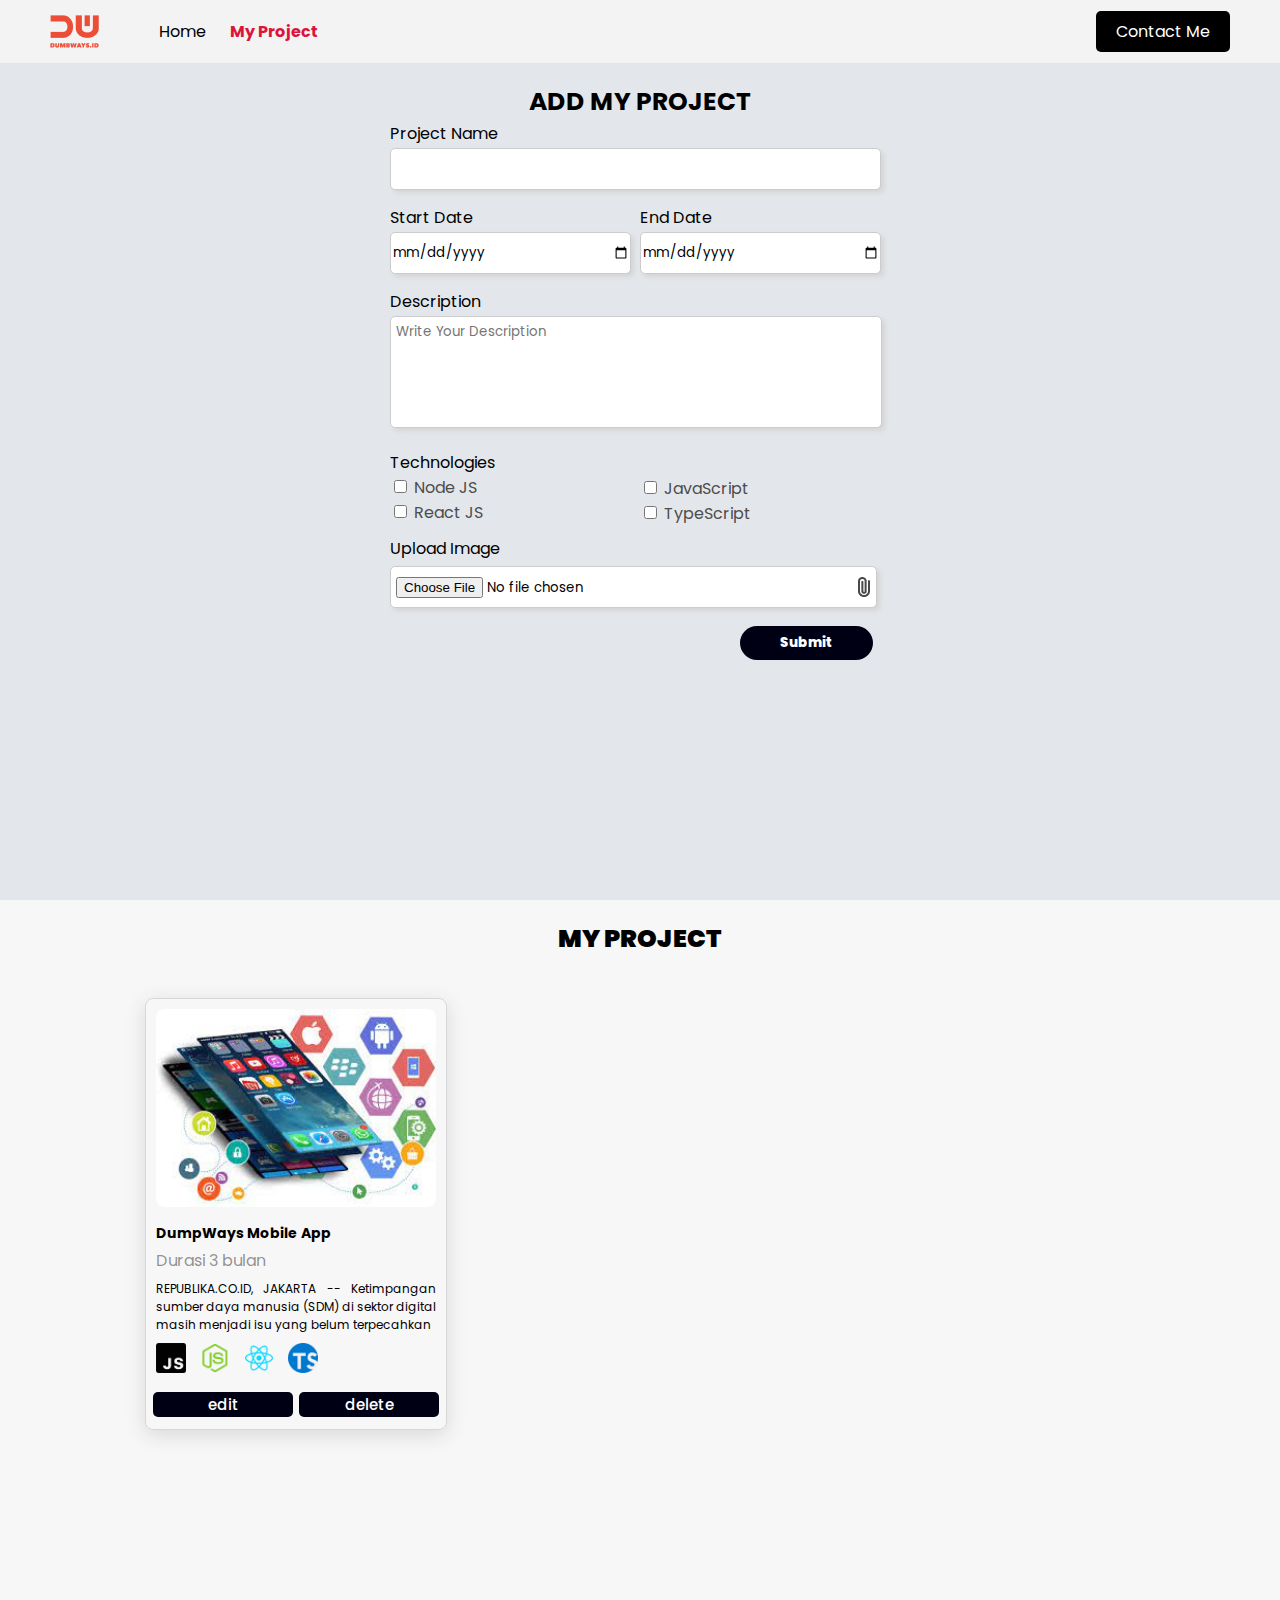
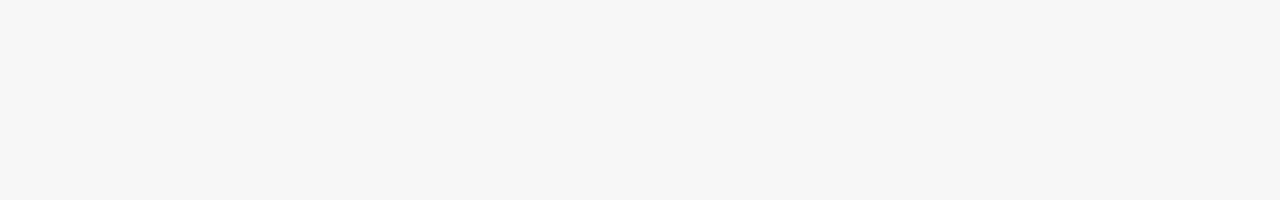
<file: index.html>
<!DOCTYPE html>
<html>
<head>
    <title>My Project</title>
    <link rel="stylesheet" type="text/css" href="./Assets/style/style.css">
</head>

<body>
    <nav>
        <div class="left-side">
            <img src="./Assets/img/logo.png" />
            <div>
                <ul>
                    <li>
                        <a href="./index2.html"> Home </a>
                    </li>
                    <li>
                        <a class="active" href="./index.html"> My Project </a>
                    </li>
                </ul>
            </div>
        </div>
        <div class="right-side">
            <a href="./Page/ContactMe.html"> Contact Me </a>
        </div>
    </nav>
    <div class="container">
        <div class="form-container">
            <form onsubmit="MyProject(event)">
                <h4>ADD MY PROJECT</h4>
                <div class="project-input">
                    <label for="project">Project Name</label>
                    <input id="project" required>
                </div>
                <div class="date-input">
                    <div class="start-date">
                        <label for="start-input">Start Date</label>
                        <input id="start-input" type="date" required>
                    </div>
                    <div class="end-date">
                        <label for="end-input">End Date</label>
                        <input id="end-input" type="date" required>
                    </div>
                </div>
                <div class="desc-input">
                    <label for="desc">Description</label>
                    <textarea id="description" cols="30" rows="5" required placeholder="Write Your Description"></textarea>
                </div>
                <div class="tech-input">
                    <label for="check-box-detail">Technologies</label>
                    <div class="left-checkbox">
                        <div>
                            <input type="checkbox" id="node" value="node">
                            <label for="node">Node JS</label>
                        </div>
                        <div>
                            <input type="checkbox" id="react" value="react">
                            <label for="react">React JS</label>
                        </div>
                    </div>
                    <div class="right-checkbox">
                        <div>
                            <input type="checkbox" id="next" value="next">
                            <label for="next">JavaScript</label>
                        </div>
                        <div>
                            <input type="checkbox" id="type" value="type">
                            <label for="type">TypeScript</label>
                        </div>
                    </div>
                </div>
                <div class="img">
                    <label>Upload Image</label>
                    <label class="input-choose" for="upload">
                        <!-- <p>Choose</p> -->
                        <input class="upload" type="file" id="upload" required>
                        <img src="./Assets/img/upload.png">
                    </label>
                </div>
                <div class="submit">
                    <button>Submit</button>
                </div>
            </form>
        </div>
    </div>
    <div class="container-1">
        <h4 class="title">MY PROJECT</h4>
        <div id="contents" class="project-list">

            <div class="project-list-item">
                <a href="./Page/ProjectDetail.html">
                    <div class="card-img">
                        <img src='./Assets/img/mobile app.jpg'>
                    </div>
                    <div class="card-title">
                        <h3>DumpWays Mobile App</h3>
                    </div>
                    <div class="card-drs">
                        <p>Durasi 3 bulan</p>
                    
                    </div>
                    <div class="card-desc">
                        <p>
                            REPUBLIKA.CO.ID, JAKARTA -- Ketimpangan sumber daya manusia (SDM) di
                            sektor digital masih menjadi isu yang belum terpecahkan
                            
                          </p>
                    </div>
                    <div class="card-icon">
                        <img src="Assets/img/javascript.png">
                        <img src="Assets/img/node.png">
                        <img src="Assets/img/react.png">
                        <img src="Assets/img/type.png">
                    </div>
                </a>
                <div class="card-btn">
                    <div class="edit">
                        <button>edit</button>
                    </div>
                    <div class="card-delete">
                        <button>delete</button>
                    </div>
                </div>
            
            </div>

        </div>
    </div>
    <script src="./JavaScript/MyProject.js"></script>
</body>

</html>
</file>
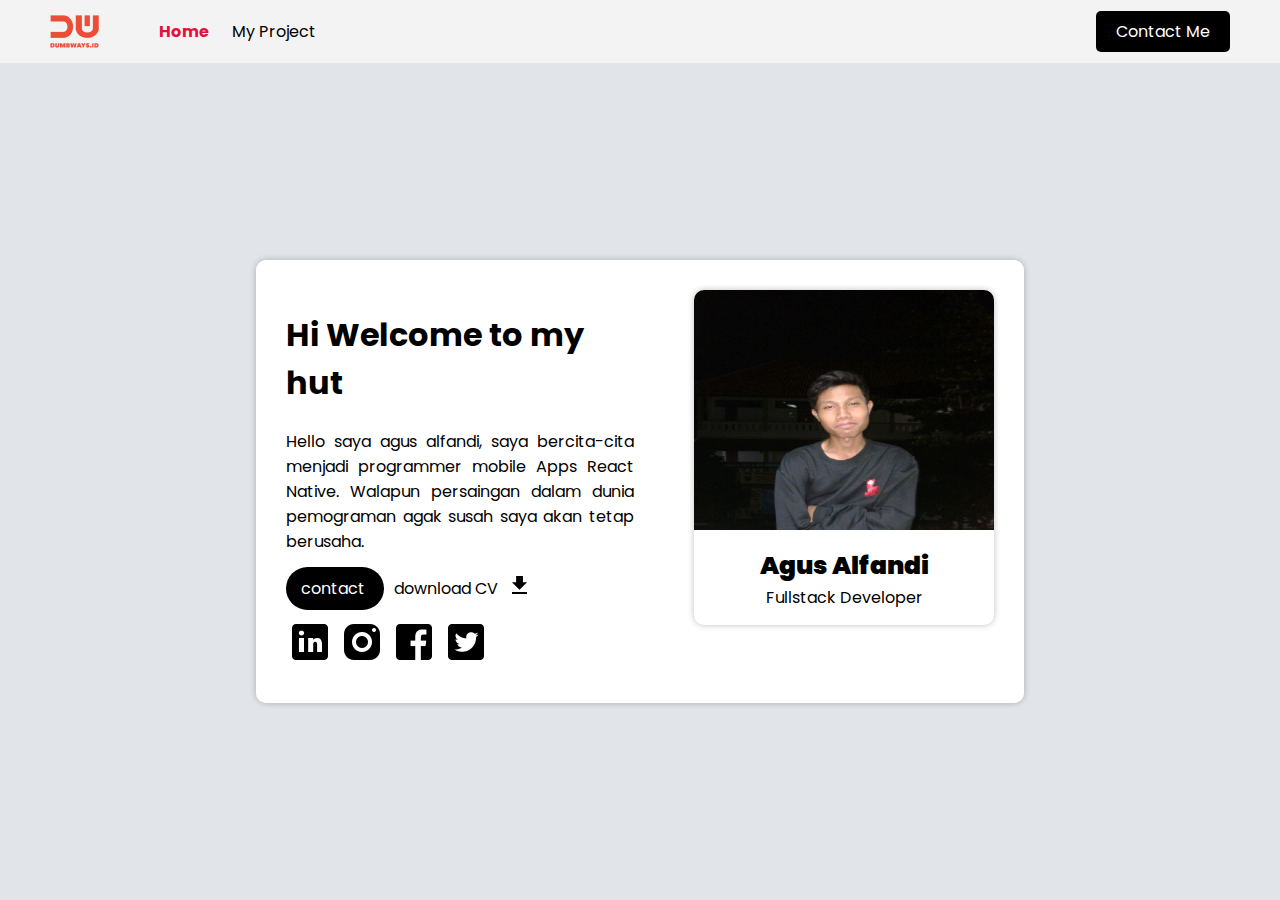
<file: index2.html>
<!DOCTYPE html>
<html>
<head>
    <title>creating From, Navbar & Layout</title>
    <link rel="stylesheet" type="text/css" href="./Assets/style/style.css" />
</head>

<body>
     <nav>
        <div class="left-side">
            <img src="./Assets/img/logo.png" />
            <div>
                <ul>
                    <li>
                        <a class="active" href="./index2.html"> Home </a>
                    </li>
                    <li>
                        <a  href="./index.html"> My Project </a>
                    </li>
                </ul>
            </div>
        </div>
        <div class="right-side">
            <a href="./Page/ContactMe.html"> Contact Me </a>
        </div>
    </nav>
    <div class="first-page">
        <div class="page1">
            <div class="left-side">
                <h1>Hi Welcome to my hut</h1>
                <p>Hello saya agus alfandi, saya bercita-cita menjadi programmer
                    mobile Apps React Native. Walapun persaingan dalam dunia pemograman
                    agak susah saya akan tetap berusaha.</p>
                <div class="cv">
                    <a class="kontak" href="https://api.whatsapp.com/send?phone=6289696086192" target="_blank">
                        contact
                    </a>
                    <label>download CV</label>
                    <a target="_blank"
                        href="https://drive.google.com/file/d/1dY8FssRQ0tC04hlYDdock-RTyet_rmoO/view?usp=sharing"
                        download>
                        <img src="./Assets/img/Vector.png" style="padding-left: 10px; width: 15px; height: 15x" />
                    </a>
                </div>
                <div class="pic">
                    <a target="_blank" href="https://www.linkedin.com/in/agus-alfandi-976739230/">
                        <img src="./Assets/img/linkedin.png">
                    </a>
                    <a target="_blank" href="https://www.instagram.com/agozalfandi/">
                        <img src="./Assets/img/instagram.png">
                    </a>
                    <a target="_blank" href="https://www.facebook.com/home.php">
                        <img src="./Assets/img/facebook.png">
                    </a>
                    <a target="_blank" href="https://twitter.com/agusAl__">
                        <img src="./Assets/img/twitter.png">
                    </a>
                </div>
            </div>
            <div class="right-side">
                <div class="profile">
                    <img src="./Assets/img/gue.jpg"
                        style=" padding-bottom: 10px; width: 300px; height: 240px; border-radius: 10px 10px 0px 0px">
                    <br>
                    <label id="agus">Agus Alfandi</label>
                    <br>
                    <label id="FullStack">Fullstack Developer</label>
                </div>
            </div>
        </div>
    </div>
</body>

</html>
<!-- <div>
        
    </div>
    <br>
    <div>
        <div class="contact">
            <Text style="color: white;">Contact</Text>
        </div>
        <br>
        <Text>download CV</Text>
            <a href="https://drive.google.com/file/d/1dY8FssRQ0tC04hlYDdock-RTyet_rmoO/view?usp=sharing" download>
                <img src="Assets/Vector.png" style="padding-left: 10px; width: 15px; height: 15x;">
            </a>
        <br>
        <br>
        <div style="padding-left: 40px;">
            <a href="https://www.linkedin.com/in/agus-alfandi-976739230/">
                <img src="Assets/linkedin.png">
            </a>
            <a href="https://www.instagram.com/agozalfandi/">
                <img src="Assets/instagram.png">
            </a>
            <a href="https://www.facebook.com/home.php">
                <img src="Assets/facebook.png">
            </a>
            <a href="https://twitter.com/agusAl__">
                <img src="Assets/twitter.png">
            </a>
        </div>
        <br>
        <div class="profile">
            <img src="Assets/gue.jpg" style=" padding-bottom: 10px; width: 300px; height: 300px; border-radius: 10px 10px 0px 0px"  >
            <br>
            <Text style="font-weight: bold; font-size: 20px;">Agus Alfandi</Text>
            <br>
            <Text>Fullstack Developer</Text>
        </div>
    </div> -->
</file>
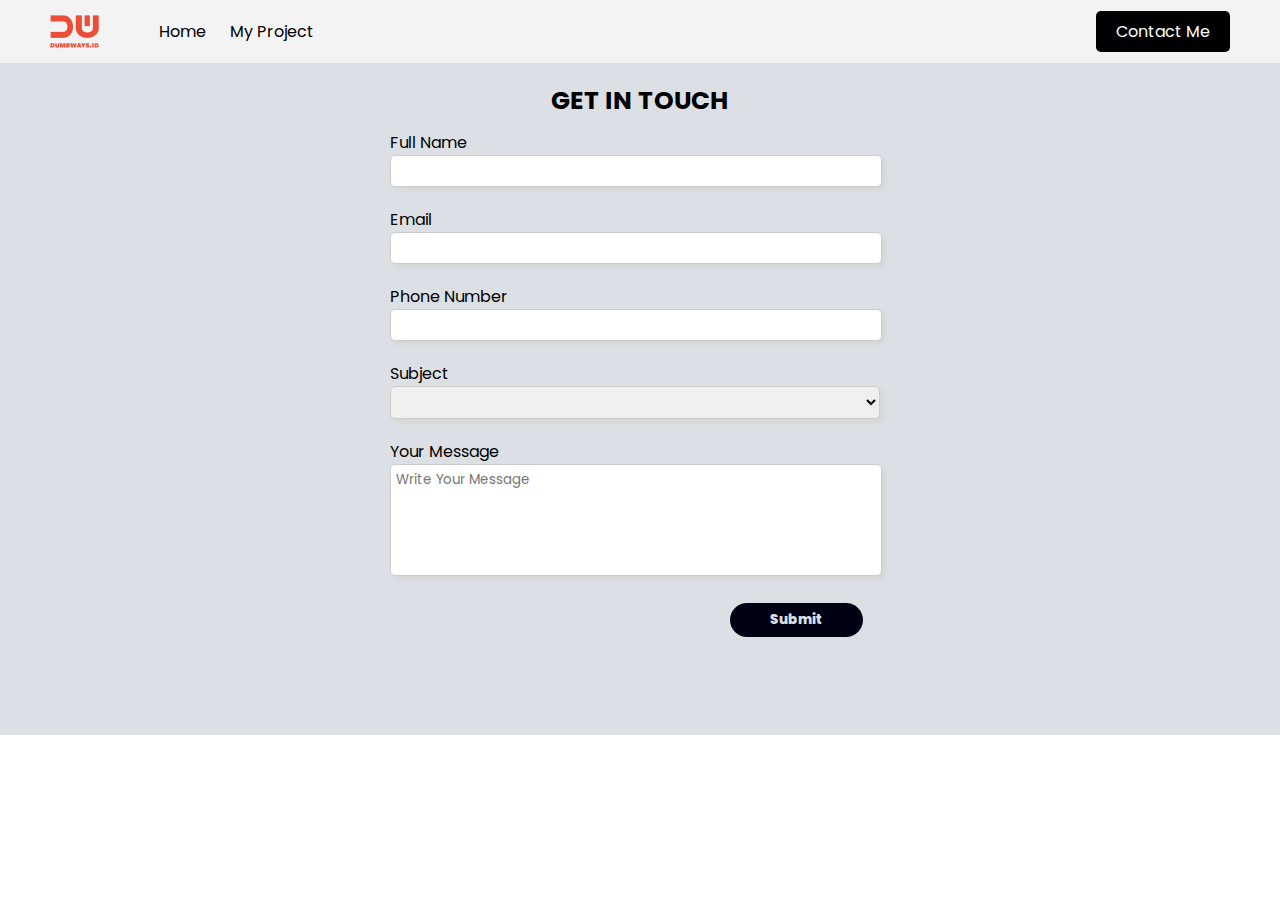
<file: Page/ContactMe.html>
<!DOCTYPE html>
<html>
    <head>
        <title>creating From, Navbar & Layout</title>
        <link rel="stylesheet" type="text/css" href="../Assets/style/style.css" >
        <script src="../JavaScript/script.js"></script>
    </head>
    <body>
        <nav>
            <div class="left-side">
                <img src="../Assets/img/logo.png" />
                <div>
                    <ul>
                        <li>
                            <a href="../index2.html"> Home </a>
                        </li>
                        <li>
                            <a href="../index.html"> My Project </a>
                        </li>
                    </ul>
                </div>
            </div>
            <div class="right-side">
                <a href="../Page/ContactMe.html"> Contact Me </a>
            </div>
        </nav>
        <div class="page">
            <form class="contact-me">
                <h1>GET IN TOUCH</h1>
                <div>
                    <label for="input-name">Full Name</label>
                    <input id="input-name" type="name">
                </div>
                <div>
                    <label for="input-email">Email</label>
                    <input id="input-email" type="email">
                </div>
                <div>
                    <label for="input-phone">Phone Number</label>
                    <input id="input-phone" type="phone">
                </div>
                <div>
                    <label for="input-subject">Subject</label>
                    <select id="input-subject">
                        <option hidden></option>
                        <option>Let's Talk</option>
                        <option>Let's Collaboration</option>
                        <option>I am Hiring</option>
                    </select>
                </div>
                <div>
                    <label for="input-message">Your Message</label>
                    <textarea id="input-message" placeholder="Write Your Message"></textarea>
                </div>
                <button type="button" id="submit" onclick="submitForm()">Submit</button>
            </form>
            
        </div>
    </body>
</html>
</file>
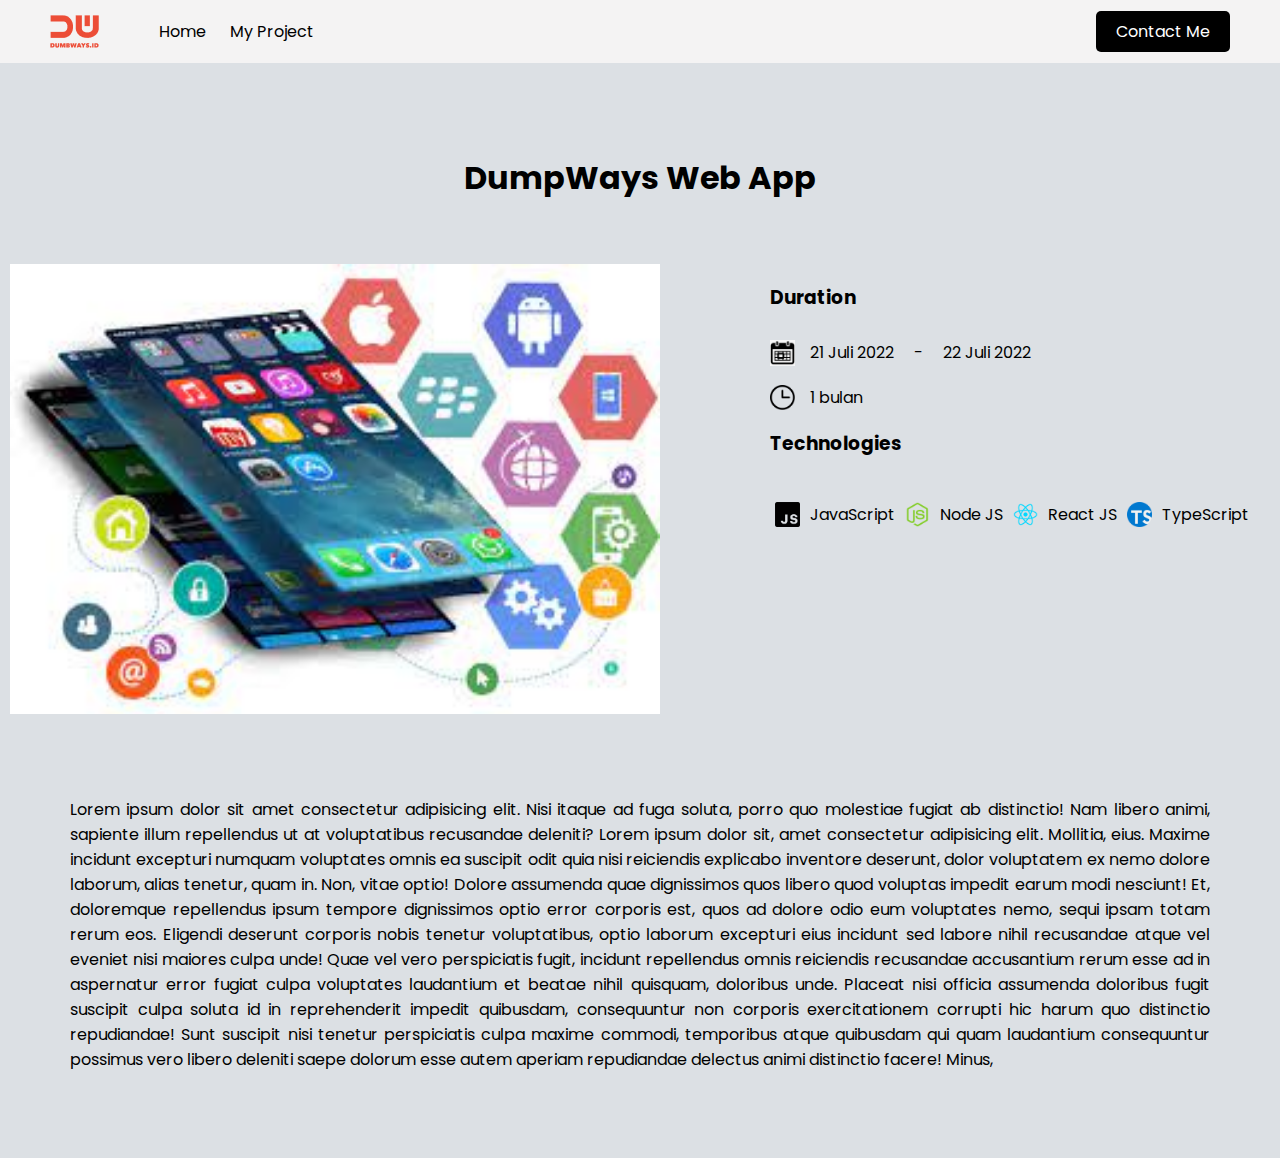
<file: Page/ProjectDetail.html>
<!DOCTYPE html>
<html>
    <head>
        <title>creating From, Navbar & Layout</title>
        <link rel="stylesheet" type="text/css" href="../Assets/style/style.css" >
        <script src="../JavaScript/MyProject.js"></script>
    </head>
    <body>
        <nav>
            <div class="left-side">
                <img src="../Assets/img/logo.png" />
                <div>
                    <ul>
                        <li>
                            <a href="../index2.html"> Home </a>
                        </li>
                        <li>
                            <a href="../index.html"> My Project </a>
                        </li>
                    </ul>
                </div>
            </div>
            <div class="right-side">
                <a href="../Page/ContactMe.html"> Contact Me </a>
            </div>
        </nav>
        <div class="page">
            <div class="title">
                <h1>DumpWays Web App</h1>
            </div>
            <div class="project-detail">
                <div class="img-detail">
                    <img src="../Assets/img/mobile app.jpg" style="width: 650px;">
                </div>
                <div class="detail-info">
                    <div class="durasi-info">
                        <h3>Duration</h3>
                        <div class="date-info" id="date-info">
                            <img src="../Assets/img/calendar.png">
                            <label id="start-date">21 Juli 2022</label>
                            <label>-</label>
                            <label id="end-date">22 Juli 2022</label>
                        </div>
                        <div class="clock">
                            <img src="../Assets/img/clock.png">
                            <label>1 bulan</label>
                        </div>
                        <h3>Technologies</h3>
                        <div class="tech-info">
                            <div class="left-info">
                                <div class="tech-1">
                                    <img src="../Assets/img/javascript.png">
                                    <label>JavaScript</label>
                                </div>
                                <div class="tech-2">
                                    <img src="../Assets/img/node.png">
                                    <label>Node JS</label>
                                </div>
                            </div>
                            <div class="right-info">
                                <div class="tech-3">
                                    <img src="../Assets/img/react.png">
                                    <label>React JS</label>
                                </div>
                                <div class="tech-4">
                                    <img src="../Assets/img/type.png">
                                    <label>TypeScript</label>
                                </div>
                            </div>
                        </div>
                    </div>
                </div>
            </div>
            <div class="desc">
                <p>
                    Lorem ipsum dolor sit amet consectetur adipisicing elit. Nisi itaque ad fuga soluta, porro quo molestiae fugiat ab distinctio! Nam libero animi, sapiente illum repellendus ut at voluptatibus recusandae deleniti?
                    Lorem ipsum dolor sit, amet consectetur adipisicing elit. 
                Mollitia, eius. Maxime incidunt excepturi numquam voluptates omnis ea 
                suscipit odit quia nisi reiciendis explicabo inventore deserunt, dolor voluptatem 
                ex nemo dolore laborum, alias tenetur, quam in. Non, vitae optio! Dolore assumenda quae 
                dignissimos quos libero quod voluptas impedit earum modi nesciunt! Et, doloremque repellendus
                ipsum tempore dignissimos optio error corporis est, quos ad dolore odio eum voluptates 
                nemo, sequi ipsam totam rerum eos. Eligendi deserunt corporis nobis tenetur voluptatibus,
                optio laborum excepturi eius incidunt sed labore nihil recusandae atque vel eveniet nisi 
                maiores culpa unde! Quae vel vero perspiciatis fugit, incidunt repellendus omnis reiciendis 
                recusandae accusantium rerum esse ad in aspernatur error fugiat culpa voluptates laudantium et 
                beatae nihil quisquam, doloribus unde. Placeat nisi officia assumenda doloribus fugit suscipit
                culpa soluta id in reprehenderit impedit quibusdam, consequuntur non corporis exercitationem 
                corrupti hic harum quo distinctio repudiandae! Sunt suscipit nisi tenetur perspiciatis culpa 
                maxime commodi, temporibus atque quibusdam qui quam laudantium consequuntur possimus vero libero 
                deleniti saepe dolorum esse autem aperiam repudiandae delectus animi distinctio facere! Minus, 
                </p>
            </div>
        </div>
    </body>
</html>
</file>
<file: Assets/style/style.css>
@import url('https://fonts.googleapis.com/css2?family=Poppins:ital,wght@0,100;0,200;0,300;0,400;0,500;0,600;0,700;0,800;0,900;1,100;1,200;1,300;1,400;1,500;1,600;1,700;1,800;1,900&display=swap');

* {
    font-family: 'Poppins', sans-serif;
}

/* === Home === */
.first-page {
    display: flex;
    justify-content: center;
    align-items: center;
    height: 93vh;
    background-color: #e1e5e9;
}
.page1 {
    /* padding: 10px; */
    width: 60%; 
    display: flex;
    box-shadow: 0px 0px 6px #00000040;
    border-radius: 10px;
}
.page1 .left-side h1 {
justify-content: flex-start;
}
.page1 .left-side {
    flex: 60%;
    padding: 30px;
    background-color: white;
    border-bottom-left-radius: 10px;
    border-top-left-radius: 10px;
}
.page1 .left-side p {
    text-align: justify;
}
.page1 .cv {
    padding-top: 6px;
    padding-bottom: 17px;
}
.cv .kontak {
    padding: 10px 15px;
    background-color: black;
    color: white;
    text-decoration: none;
    border-radius: 50px;
}
.cv label {
    padding-left: 10px;
}
.page1 .right-side {
    flex: 40%;
    background-color: white;
    padding: 30px;
    border-bottom-right-radius: 10px;
    border-top-right-radius: 10px;
    text-align: center;
}
.right-side .profile {
    box-shadow: 0px 0px 6px #00000040;
    width: 300px;
    border-radius: 10px;
    padding-bottom: 15px;
}
#agus {
    font-weight: 900;
    font-size: 25px;
}
/* === Nav Bar === */
nav {
    display: flex;
}
nav ul {
    list-style-type: none;
}
nav ul li {
    display: inline;
    padding-left: 20px;
}
nav ul li a {
    text-decoration: none;
    color: black;
    padding-left: 25
}
nav ul li a.active {
    color: crimson;
    font-weight: 700;
}
nav div {
    flex: 1;
    display: flex;
    height: 7vh;
    align-items: center;
}
nav .left-side {
    background-color: #f4f3f3;
    padding-left: 50px;
}
nav .right-side {
    background-color: #f4f3f3;
    justify-content: end;
    padding-right: 50px;
}
nav .left-side a:hover {
    text-decoration: none;
    color: rgb(116, 113, 113);
    padding-left: 25;
}
nav .right-side a {
    text-decoration: none;
    color: white;
    background-color: black;
    padding: 8px 20px;
    border-radius: 5px;
}

/* === Form Contact ===*/
.page{
    justify-content: center;
    align-items: center;
    height: 93vh;
    display: flex;
    background-color: #dce0e4;
}
.page .contact-me h1 {
    margin-bottom: 10px;
    font-size: 25px;
    text-align: center;
} 
body{
    margin: 0px;
}
.contact-me{
    margin-top: -68px;
    width: 500px;
    height: 600px;
}
.contact-me div {
margin-bottom: 20px;
}
.contact-me div label {
    padding-bottom: 10px;
    /* padding-top: 10px; */
}
.contact-me div input, select, textarea {
    width: 98%;
    padding: 5px;
    box-shadow: 3px 3px 5px rgb(212, 212, 212);
    border: 1px solid rgb(204, 204, 204);
    border-radius: 5px;
}
.contact-me div input {
    width: 96%;
    padding: 5px;
    box-shadow: 3px 3px 5px rgb(212, 212, 212);
    border-radius: 5px;
}
.contact-me button {
    margin-left: 340px;
    /* margin-top: 10px; */
    border-style: none;
    padding: 7px 40px;
    background-color: rgb(0, 0, 20);
    border-radius: 20px;
    font-weight: 800;
    transition: 0.5s;
}
.contact-me button:hover {
    background-color: rgb(133, 133, 133);
}
.contact-me div textarea {
    height: 100px;
    width: 480px;
    resize: none;
}
#submit {
    color: #dce0e4;   
}

/* == Project == */
.container {
    display: flex;
    height: 93vh;
    background-color: #e3e7eb;
    justify-content: center;

}
.container .from-container {
    display: flex;
}
form {
    display: block;
    width: 500px;
    height: 600px;
}
.container .form-container h4 {
    text-align: center;
    font-weight: 900px;
    font-size: 25px;
    padding-top: 20px;
}
h4 {
    margin: 0px ;
    padding: 0px ;
}
.container .form-container .project-input input {
    width: 97%;
    height: 38px;
    border-radius: 5px;
    margin-top: 2px;
    box-shadow: 3px 3px 5px rgb(212, 212, 212);
    border: 1px solid rgb(204, 204, 204);
}
.container .form-container .date-input {
    display: flex;
    margin-top: 15px;
}
.container .form-container .date-input div {
    flex: 50%;
}
.container .form-container .date-input input {
    width: 95%;
    height: 40px;
    border: none;
    border-radius: 5px;
    margin-top: 2px;
    box-shadow: 3px 3px 5px rgb(212, 212, 212);
    border: 1px solid rgb(204, 204, 204);
}
.container .form-container .desc-input {
    margin-top: 15px;
}
.container .form-container .desc-input textarea {
    resize: none;
    width: 96%;
    border-radius: 5px;
    margin-top: 2px;
    box-shadow: 3px 3px 5px rgb(212, 212, 212);
    border: 1px solid rgb(204, 204, 204);
}
.container .form-container .tech-input {
    display: flex;
    flex-direction: column;
    margin-top: 15px;
}
.container .form-container .tech-input .left-checkbox {
    color: #4d4d4d;;
}
.container .form-container .tech-input .right-checkbox {
    margin-top: -49px;
    margin-left: 250px;
    color: #4d4d4d;;
}
.img {
    margin-top: 10px;
}
.img .input-choose {
    display: flex;
    align-items: center;
    justify-content: space-between;
    border: 1px solid rgb(204, 204, 204);
    width: 96%;
    height: 40px;
    margin-top: 5px;
    margin-bottom: 10px;
    background-color: white;
    border-radius: 5px;
    box-shadow: 3px 3px 5px rgb(212, 212, 212);
    padding-left: 5px;
}
.submit button {
    padding: 7px 40px;
    background-color: rgb(0, 0, 20);
    border-radius: 20px;
    font-weight: 800;
    margin-left: 70%;
    margin-top: 8px;
    margin-right: 16px;
    border: none;
    color: white;
    transition: 0.5s;
}
.submit button:hover {
    background-color: rgb(133, 133, 133);
}

/* == project list == */
.container-1 {
    background-color: #f7f7f7;
    height: 100vh;
}
.container-1 .title {
    padding-top: 20px;
    font-size: 25px;
    font-weight: 900;
}
h4 {
    text-align: center;
}
.project-list {
    width: 1030px;
    margin: 20px auto;
    display: flex;
    flex-wrap: wrap;
}
.project-list-item {
    margin: 20px;
    width: 300px;
    height: 430px;
    box-shadow: 0px 5px 20px rgb(216 216 216);
    border: 0.2px solid rgb(216, 216, 216);
    cursor: pointer;
    border-radius: 8px;
}
a {
    color: black;
    text-decoration: none;
}
.project-list-item .card-img {
    width:  280px;
    margin: 10px auto;
    height: 200px;
}
.project-list-item .card-img img {
    width: 280px;
    border-radius: 8px;
    height: 198px;
}
.project-list-item .card-title h3 {
    padding-left: 10px;
    font-size: 14px;
    width: 280px;
    margin-top: -8;
}
.project-list-item .card-drs p {
    color: #585858a6;
    padding-left: 10px;
    margin-top: -10px;
    margin-bottom: 5px;
}
.project-list-item .card-desc {
    margin-top: -10px;
    font-size: 12px;
    padding-left: 10px;
    padding-right: 10px;
    text-align: justify;
    display: block;
    overflow: hidden;
    text-overflow: ellipsis;
    height: 70px;margin-bottom: 5px;
}
.project-list-item .card-icon img {
    width: 30px;
    padding-left: 10px;
    /* margin-top: 10px; */
}
.project-list-item .card-icon {
    display: block;
    height: 37px;
}
.project-list-item .card-btn {
    display: flex;
    justify-content: space-between;
    margin: 5px;
    margin-top: 10px;
}
.project-list-item .card-btn button {
    width: 140px;
    height: 25px;
    border-radius: 5px;
    border: none;
    color: white;
    background-color: rgb(0, 0, 20);
    font-weight: 500;
    font-size: 15px;
    margin: 2px;
}

/* == project detail == */
.page {
    display: flex;
    flex-direction: column;
    padding: 70px;
    height: auto;
}
.page .project-detail {
    display: flex;
    margin-top: 40px;
}
.img-detail {
    justify-content: flex-start;
}
.detail-info {
    width: 500px;
    margin-left: 110px;
}
.durasi-info div {
    display: flex;
    align-items: center;
    margin-top: 10px;
}
.date-info img {
    width: 25px;
    padding-right: 5px;
}
.date-info label {
    padding: 10px;
}
.clock {
    display: flex;
    align-items: center;
    margin-top: 10px;
}
.clock img {
    width: 25px;
    margin-right: 15px;
}
.tech-info {
    display: flex;
    margin-top: 20px;
    /* flex-direction: column; */
    /* width: -700px; */
    /* margin-right: 300px; */
}
.tech-info .left-info div{
    display: flex;
    /* align-items: center; */
    padding: 5px;
}
.left-info img {
    width: 25px;
    margin-right: 10px;
}
.right-info img {
    width: 25px;
    margin-right: 10px;
}
.tech-info .right-info div{
    display: flex;
    /* align-items: center; */
    padding: 5px;
}
.desc {
    margin-top: 60px;
}
.desc p {
    text-align: justify;
}
</file>
